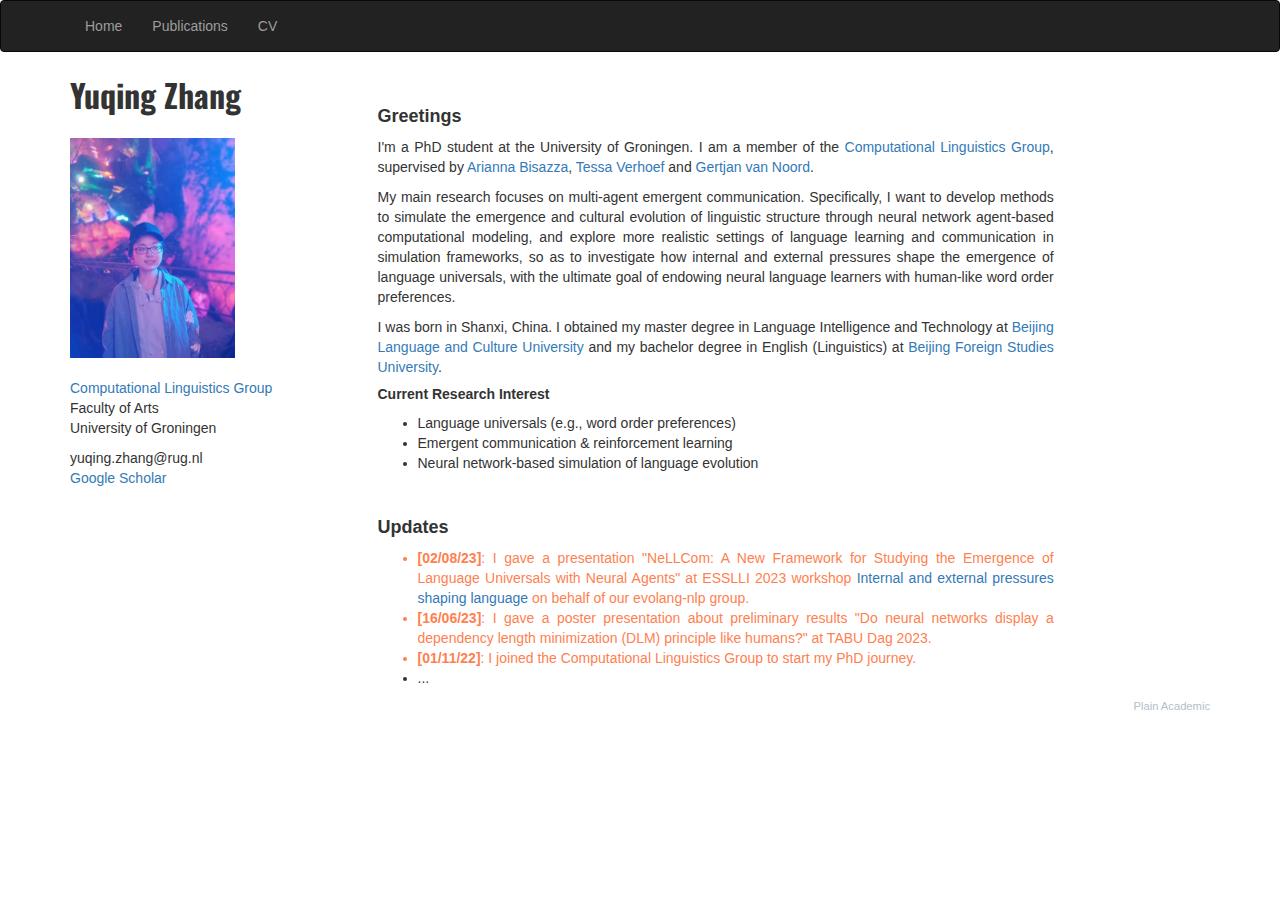
<file: index.html>
<!DOCTYPE html>
<!--
    Plain-Academic by Vasilios Mavroudis
    Released under the  Simplified BSD License/FreeBSD (2-clause) License.
    https://github.com/mavroudisv/plain-academic
-->

<html lang="en">
<head>
  <title>Yuqing Zhang</title>
  <meta charset="utf-8">
  <meta name="viewport" content="width=device-width, initial-scale=1">
  <link rel="stylesheet" href="https://maxcdn.bootstrapcdn.com/bootstrap/3.3.6/css/bootstrap.min.css">
  <script src="https://ajax.googleapis.com/ajax/libs/jquery/1.12.0/jquery.min.js"></script>
  <script src="https://maxcdn.bootstrapcdn.com/bootstrap/3.3.6/js/bootstrap.min.js"></script>
  <link href='https://fonts.googleapis.com/css?family=Oswald:700' rel='stylesheet' type='text/css'>
</head>
<body>


<!-- Navigation -->
<header>
    <nav class="navbar navbar-inverse">
      <div class="container">
		<ul class="nav navbar-nav">
              <li><a href="index.html">Home</a></li>
              <!--<li><a href="#">Projects</a></li>-->
              <li><a href="publications.html">Publications</a></li> 
              <li><a href="files/CV.pdf">CV</a></li> 
		</ul>
	  </div>
	</nav>
</header>	

  
  <!-- Page Content -->
    <div class="container">

        <div class="row">

            <!-- Contact Info on the Sidebar -->
            <div class="col-md-3 col-sm-3;">
                <div style="word-wrap: break-word; font-family: 'Oswald', sans-serif; font-size: 32px;"><b>Yuqing Zhang</b></div><br>
                <div class="row"> <div class="col-md-8"> <img class="img-responsive" src="style/yuqing.jpg" alt=""></div></div><br>
                <div> <p>
                  <a href="https://www.rug.nl/research/clcg/research/cl/">Computational Linguistics Group</a><br>
                  Faculty of Arts<br>
                  University of Groningen<br>

                  </div>
              <dd>yuqing.zhang@rug.nl<br> 
              <dd><a href="https://scholar.google.com/citations?user=SI2TmHAAAAAJ&hl=en&oi=sra">Google Scholar</a></dd> 
<!--               <dd><a href="#">Twitter</a></dd>
              <dd><a href="#">LinkedIn</a></dd>  -->
            </div>		

            <!-- Entries Column -->
            <div class="col-md-9">
                
                <div class="col-md-10" style="margin-top:3%; text-align:justify;">
          <h4><b>Greetings</b></h4>               
                    <p>I'm a PhD student at the University of Groningen. I am a member of the <a href="https://www.rug.nl/research/clcg/research/cl/">Computational Linguistics Group</a>, supervised by <a href="https://www.cs.rug.nl/~bisazza/">Arianna Bisazza</a>, <a href="https://www.universiteitleiden.nl/en/staffmembers/tessa-verhoef#tab-2">Tessa Verhoef</a> and <a href="https://www.rug.nl/staff/g.j.m.van.noord/?lang=en">Gertjan van Noord</a>. </p>
                    <p> My main research focuses on multi-agent emergent communication. Specifically, I want to develop methods to simulate the emergence and cultural evolution of linguistic structure through neural network agent-based computational modeling, and explore more realistic settings of language learning and communication in simulation frameworks, so as to investigate how internal and external pressures shape the emergence of language universals, with the ultimate goal of endowing neural language learners with human-like word order preferences. </p> 
                    <p> I was born in Shanxi, China. I obtained my master degree in Language Intelligence and Technology at <a href="http://www.blcu.edu.cn/">Beijing Language and Culture University</a> and my bachelor degree in English (Linguistics) at <a href="https://www.bfsu.edu.cn/">Beijing Foreign Studies University</a>.</p> 		   
			
                    
                    <p>
                    <h5><strong>Current Research Interest</strong></h5>
                    <ul>
                      <li> <h8>Language universals (e.g., word order preferences)</h8></li>
		      <li> <h8>Emergent communication & reinforcement learning</h8></li>
                      <li><h8>Neural network-based simulation of language evolution</h8></li>
                    </ul>
                </p>
                </div>
            <div class="col-md-10" style="margin-top:3%;text-align:justify;">
          <h4><b>Updates</b></h4>               
                    <ul>
                      <li style = "color:coral"> <h8> <strong> [02/08/23]</strong>: I gave a presentation "NeLLCom: A New Framework for Studying the Emergence of Language Universals with Neural Agents" at ESSLLI 2023 workshop <a href="https://sites.google.com/view/iepsl-esslli2023workshop/">Internal and external pressures shaping language</a> on behalf of our evolang-nlp group. </h8></li>
                      <li style = "color:coral"> <h8> <strong> [16/06/23]</strong>: I gave a poster presentation about preliminary results "Do neural networks display a dependency length minimization (DLM) principle like humans?" at TABU Dag 2023. </h8></li>
                      <li style = "color:coral"> <h8> <strong> [01/11/22]</strong>: I joined the Computational Linguistics Group to start my PhD journey. </h8></li>
<!--                       <li> <h8> <strong> [01/05/20]</strong>: xxx </h8></li> -->
                      <li>...</li>
                    </ul>
                </div>
            </div>
            
            
            
            


    </div>
    <!-- /.container -->
    
    <!-- Other people may like it too! -->
    <a style="color:#b5bec9;font-size:0.8em; float:right;" href="https://github.com/mavroudisv/plain-academic">Plain Academic</a> 
    
</body>

</html>
</file>
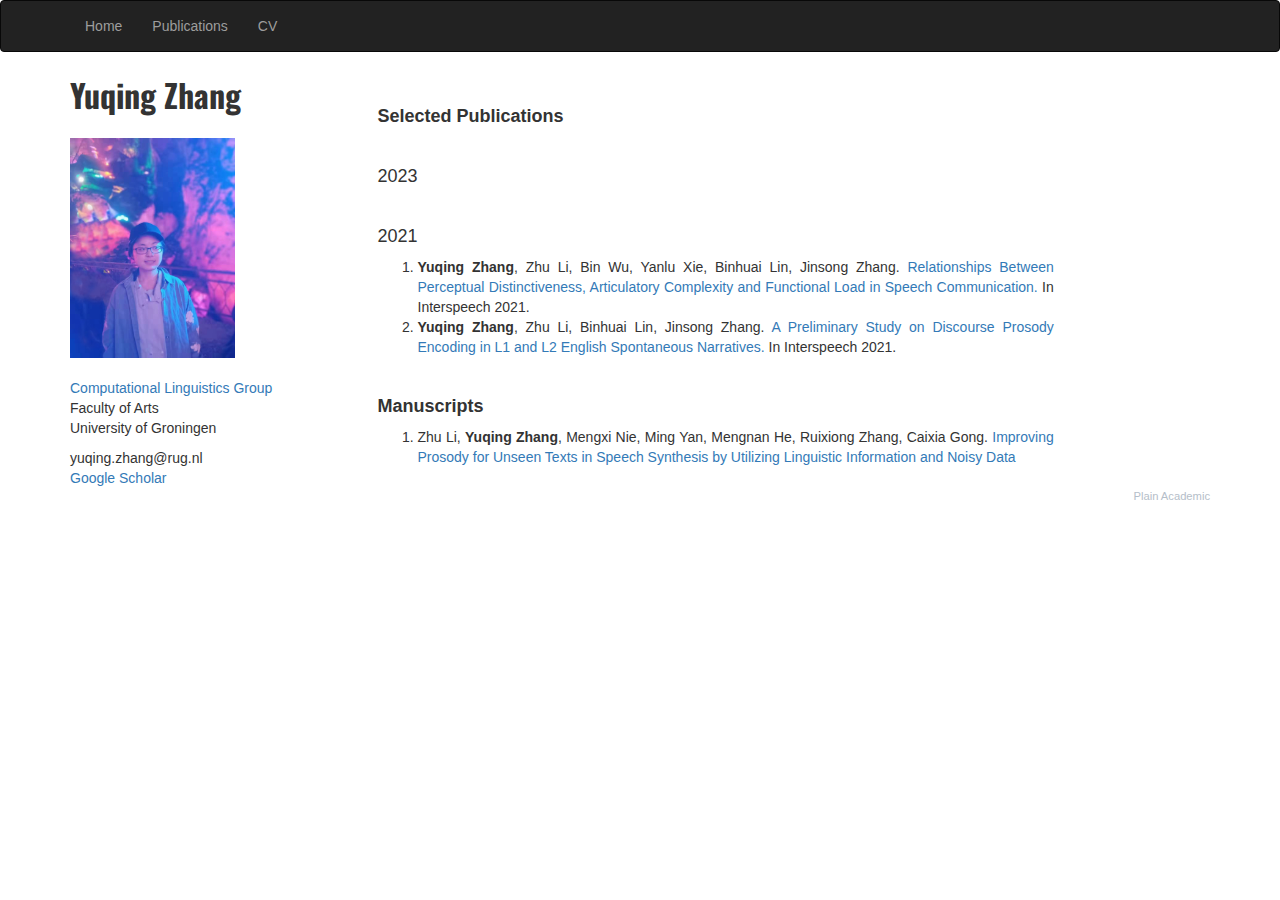
<file: publications.html>
<!DOCTYPE html>
<!--
    Plain-Academic by Vasilios Mavroudis
    Released under the  Simplified BSD License/FreeBSD (2-clause) License.
    https://github.com/mavroudisv/plain-academic
-->

<html lang="en">
<head>
  <title>Yuqing Zhang</title>
  <meta charset="utf-8">
  <meta name="viewport" content="width=device-width, initial-scale=1">
  <link rel="stylesheet" href="https://maxcdn.bootstrapcdn.com/bootstrap/3.3.6/css/bootstrap.min.css">
  <script src="https://ajax.googleapis.com/ajax/libs/jquery/1.12.0/jquery.min.js"></script>
  <script src="https://maxcdn.bootstrapcdn.com/bootstrap/3.3.6/js/bootstrap.min.js"></script>
  <link href='https://fonts.googleapis.com/css?family=Oswald:700' rel='stylesheet' type='text/css'>
</head>
<body>


<!-- Navigation -->
<header>
    <nav class="navbar navbar-inverse">
      <div class="container">
		<ul class="nav navbar-nav">
              <li><a href="index.html">Home</a></li>
              <!-- <li><a href="#">Projects</a></li>-->
              <li><a href="publications.html">Publications</a></li> 
              <li><a href="files/CV.pdf">CV</a></li> 
		</ul>
	  </div>
	</nav>
</header>	

  
  <!-- Page Content -->
    <div class="container">

        <div class="row">

            <!-- Contact Info on the Sidebar -->
            <div class="col-md-3; col-sm-3">
                <div style="word-wrap: break-word; font-family: 'Oswald', sans-serif; font-size: 32px;"><b>Yuqing Zhang</b></div><br>
                <div class="row"> <div class="col-md-8"> <img class="img-responsive" src="style/yuqing.jpg" alt=""></div></div><br>
                <div> <p>
                  <a href="https://www.rug.nl/research/clcg/research/cl/">Computational Linguistics Group</a><br>
                  Faculty of Arts<br>
                  University of Groningen<br>

                  </div>
              <dd>yuqing.zhang@rug.nl<br> 
              <dd><a href="https://scholar.google.com/citations?user=SI2TmHAAAAAJ&hl=en&oi=sra">Google Scholar</a></dd> 
<!--               <dd><a href="#">Twitter</a></dd>
              <dd><a href="#">LinkedIn</a></dd>  -->
            </div>	


            <div class="col-md-9">

                
          <div class="col-md-10" style="margin-top:3%; text-align:justify;">
          <h4><b>Selected Publications</b></h4>	
        <br>
        </p>
        <h4>2023</h4>
        <p>
	<ol>
		
        </ol>
        </p>			
		
        <br>
        </p>
        <h4>2021</h4>
        <p>

        <ol>
<!--           <li><strong>Yuqing Zhang</strong>, Zhu Li, Jinsong Zhang. <a class="a:link" href="files/yuqing2021ialp.pdf" target=_blank> Towards the Use of Pretrained Language Model GPT-2 for Testing the Hypothesis of Communicative Efficiency in the Lexicon. </a>  In International Conference on Asian Language Processing 2021. <span style="background-color: #ffffcc"> -->
          <li><strong>Yuqing Zhang</strong>, Zhu Li, Bin Wu, Yanlu Xie, Binhuai Lin, Jinsong Zhang. <a class="a:link" href="https://www.isca-speech.org/archive/interspeech_2021/zhang21l_interspeech.html" target=_blank> Relationships Between Perceptual Distinctiveness, Articulatory Complexity and Functional Load in Speech Communication. </a>  In Interspeech 2021. <span style="background-color: #ffffcc"> 
          <li><strong>Yuqing Zhang</strong>, Zhu Li, Binhuai Lin, Jinsong Zhang. <a class="a:link" href="https://www.isca-speech.org/archive/interspeech_2021/zhang21z_interspeech.html" target=_blank> A Preliminary Study on Discourse Prosody Encoding in L1 and L2 English Spontaneous Narratives. </a>  In Interspeech 2021. <span style="background-color: #ffffcc">
<!--           <li><strong>Yuqing Zhang</strong>, Zhu Li, Jinsong Zhang. <a class="a:link" href="https://ieeexplore.ieee.org/abstract/document/9362076" target=_blank> A Comparison Study on the Alignment of Prosodic and Semantic Units and Its Effects on F0 Shifting in L1 and L2 English Spontaneous Speech. </a>  In International Symposium on Chinese Spoken Language Processing 2021. <span style="background-color: #ffffcc">
 -->
        </ol>
        </p>

        <br>
          <h4><b>Manuscripts</b></h4>
        <p>
        <ol>
        <li> Zhu Li, <strong>Yuqing Zhang</strong>, Mengxi Nie, Ming Yan, Mengnan He, Ruixiong Zhang, Caixia Gong. <a class="a:link" href="https://arxiv.org/abs/2111.07549" target=_blank> Improving Prosody for Unseen Texts in Speech Synthesis by Utilizing Linguistic Information and Noisy Data</a><span style="background-color: #ffffcc">  
        </ol>
        </p> 
            
          </div>
    
          </div>
            
            
            
            


    </div>
    <!-- /.container -->
    
    <!-- Other people may like it too! -->
    <a style="color:#b5bec9;font-size:0.8em; float:right;" href="https://github.com/mavroudisv/plain-academic">Plain Academic</a> 
    
</body>

</html>
</file>
